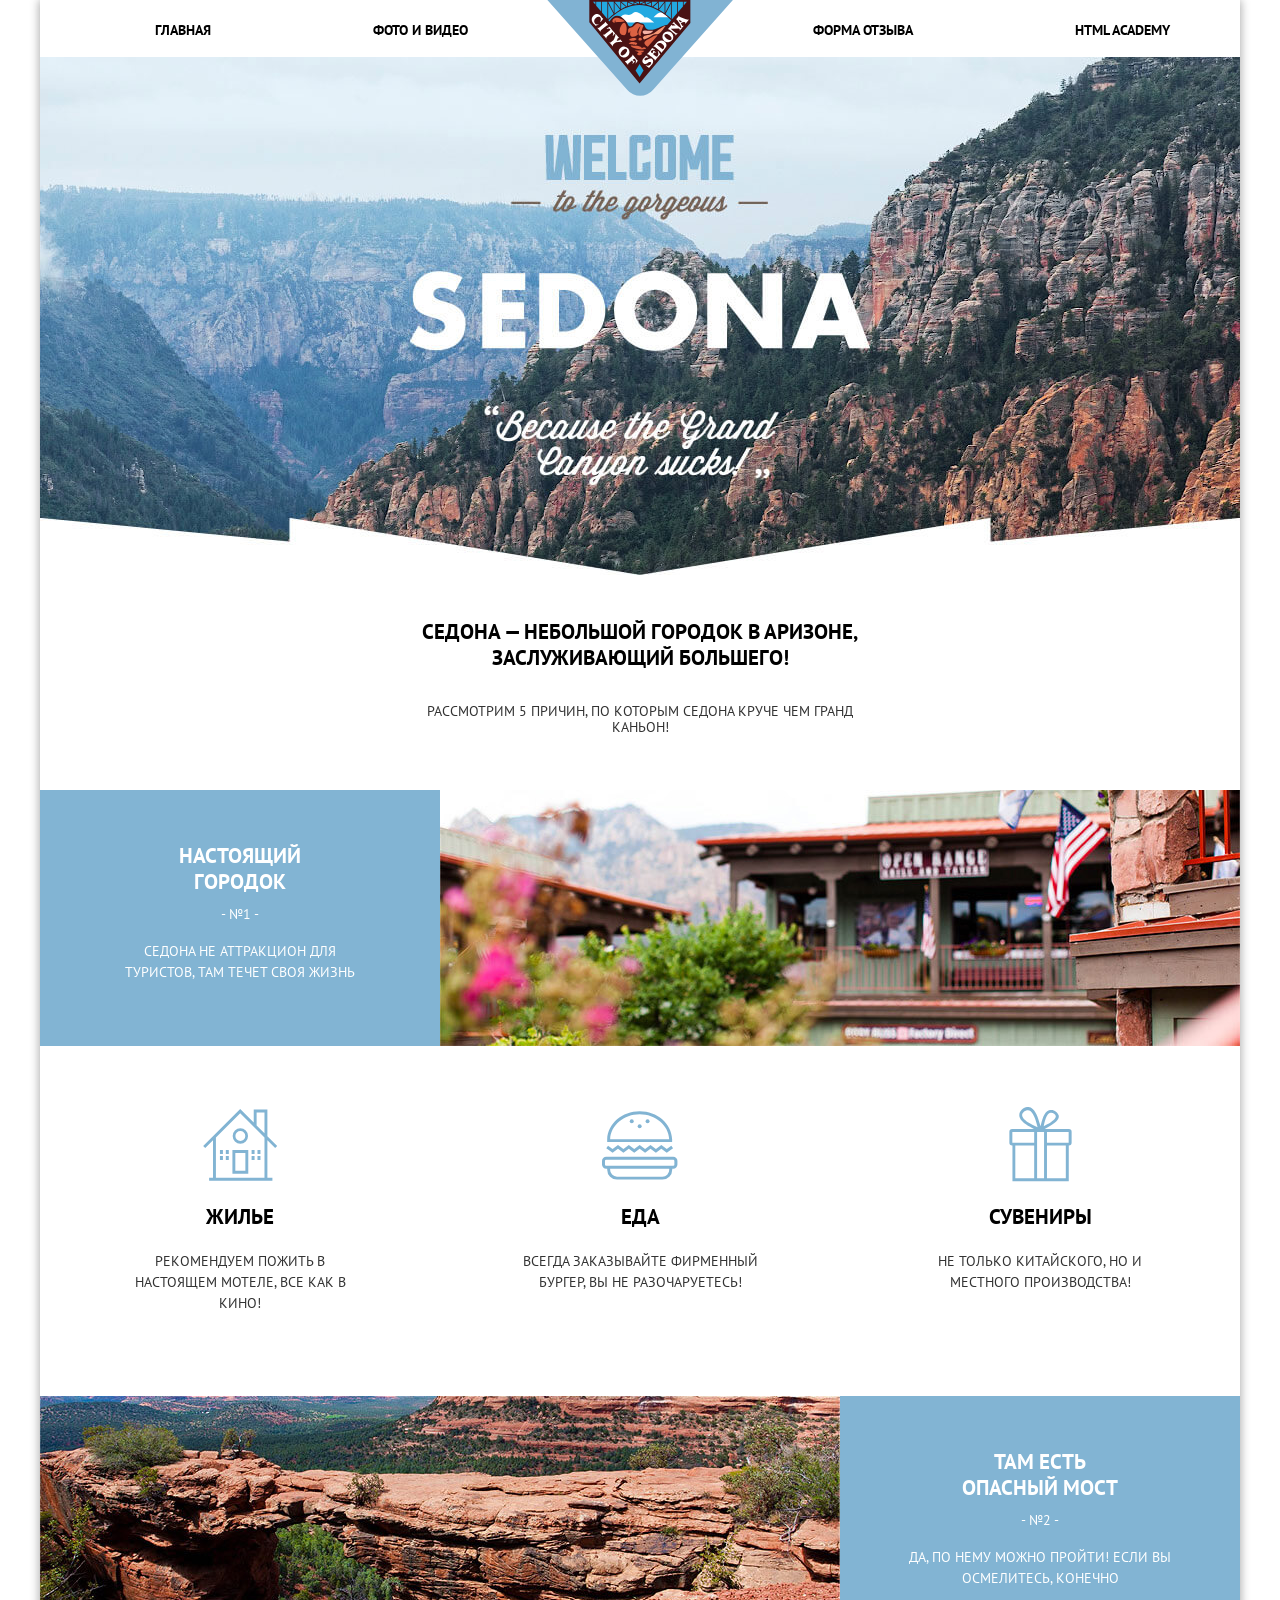
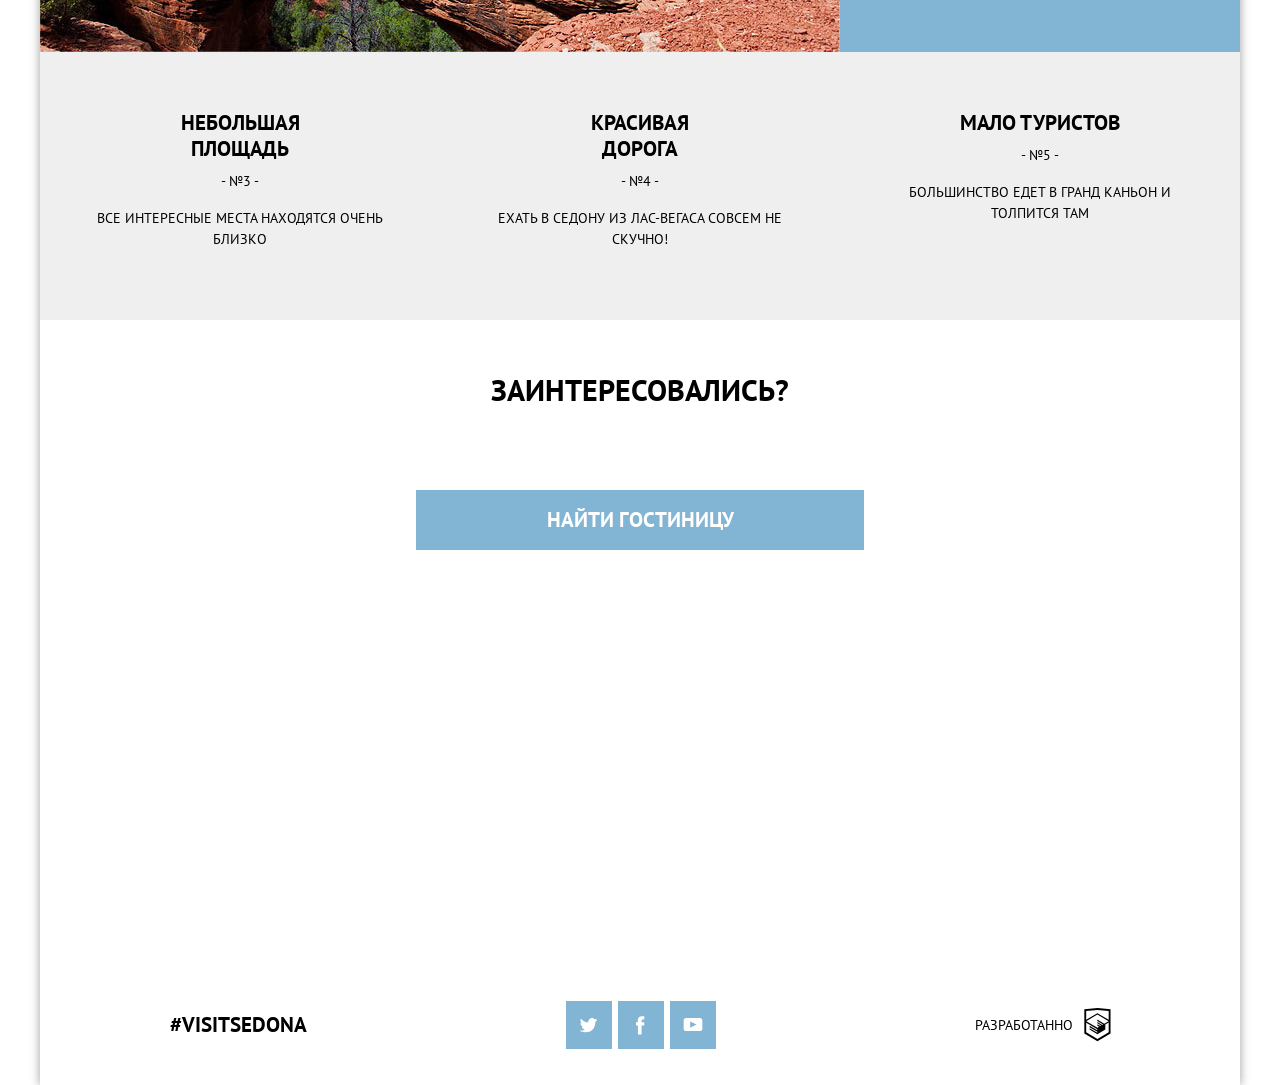
<file: builds/build_ver-Tue_Sep_12_2017_14_49_32/index.html>
<!doctype html>
<html class="no-js" lang="ru">

    <head>
        <meta charset="utf-8">
        <meta http-equiv="x-ua-compatible" content="ie=edge">
        <title>Главная страница</title>
        <meta content="" name="description">
        <meta content="" name="keywords">
        <meta name="viewport" content="width=device-width, initial-scale=1">

        <meta content="telephone=no" name="format-detection">
        <!-- This make sence for mobile browsers. It means, that content has been optimized for mobile browsers -->
        <meta name="HandheldFriendly" content="true">


        <!--[if (gt IE 9)|!(IE)]><!-->
        <link href="static/css/mainiraj9bsd0v1xai3323xr.min.css" rel="stylesheet" type="text/css">
        <!--<![endif]-->

        <meta property="og:title" content="" />
        <meta property="og:url" content="" />
        <meta property="og:description" content="" />
        <meta property="og:image" content="" />
        <meta property="og:image:type" content="image/jpeg" />
        <meta property="og:image:width" content="500" />
        <meta property="og:image:height" content="300" />
        <meta property="twitter:description" content="" />
        <link rel="image_src" href="" />

        <link rel="icon" type="image/x-icon" href="favicon.ico">
        <script>
            (function(H){H.className=H.className.replace(/\bno-js\b/,'js')})(document.documentElement)
        </script>

    </head>

    <body class="page">


        <div class="page-wrapper page-wrapper--menu-close">
            <div class="container">
                <header class="page-header">
                    <nav class="main-nav">
                        <button id="mainNavButton" class="main-nav__button" type="button"></button>
                        <div id="mainNavBlockWrap" class="main-nav__blockWrap">
                            <ul id="mainNavList" class="main-nav__list main-nav__list--left">
                                <li class="main-nav__items main-nav__items--active"><a class="main-nav__item">Главная</a>
                                </li>
                                <li class="main-nav__items"><a href="photo.html" class="main-nav__item">Фото и видео</a>
                                </li>
                            </ul>
                            <div class="main-nav__logo">
                                <a></a>
                            </div>
                            <ul id="mainNavList" class="main-nav__list main-nav__list--right">
                                <li class="main-nav__items"><a href="form.html" class="main-nav__item">Форма отзыва</a>
                                </li>
                                <li class="main-nav__items"><a href="https://htmlacademy.ru/" class="main-nav__item">Html academy</a>
                                </li>
                            </ul>
                            <button id="mainNavButtonClose" class="main-nav__button-close" type="button"></button>
                        </div>
                    </nav>
                </header>
                <main class="page-content">
                    <div class="page-bg">
                        <picture>
                            <source media="(max-width: 950px) and (min-width: 741px)" srcset="static/img/content/sedona-tablet.jpg">
                                <source media="(max-width: 740px)" srcset="static/img/content/sedona-mobile.jpg">
                                    <img src="static/img/content/sedona.jpg" alt="Седона">
                        </picture>
                    </div>
                    <div class="page-title">
                        <div class="page-title__contentWrap">
                            <h2 class="page-title__headline">Седона — небольшой городок в Аризоне, заслуживающий большего!</h2>
                            <p class="page-title__text">Рассмотрим 5 причин, по которым Седона круче чем гранд каньон!</p>
                        </div>
                    </div>
                    <div class="about">
                        <div class="about__block-text-bg"></div>
                        <div class="about__row about__row--top">
                            <div class="about__block-text">
                                <h2 id="aboutBlockHeadline">Настоящий городок</h2>
                                <span>- №1 -</span>
                                <p>Седона не аттракцион для туристов, там течет своя жизнь</p>
                            </div>
                            <div class="about__block-img">
                                <picture>
                                    <source media="(max-width: 950px) and (min-width: 741px)" srcset="static/img/content/about-img-top-tablet.jpg">
                                        <source media="(max-width: 740px)" srcset="static/img/content/about-img-top-mobile.jpg">
                                            <img src="static/img/content/about-img-top.jpg" alt="Аттракцион">
                                </picture>
                            </div>
                        </div>
                        <div class="about__row about__row--middle">
                            <div class="about__block-text about__block-text--home">
                                <h2>Жилье</h2>
                                <p>Рекомендуем пожить в настоящем мотеле, все как в кино!</p>
                            </div>
                            <div class="about__block-text about__block-text--food">
                                <h2>Еда</h2>
                                <p>Всегда заказывайте фирменный бургер, Вы не разочаруетесь!</p>
                            </div>
                            <div class="about__block-text about__block-text--present">
                                <h2>Сувениры</h2>
                                <p>Не только китайского, но и местного производства!</p>
                            </div>
                        </div>
                        <div class="about__row about__row--reverse">
                            <div class="about__block-text">
                                <h2>Там есть опасный мост</h2>
                                <span>- №2 -</span>
                                <p>Да, по нему можно пройти! Если вы осмелитесь, конечно</p>
                            </div>
                            <div class="about__block-img">
                                <picture>
                                    <source media="(max-width: 950px) and (min-width: 741px)" srcset="static/img/content/about-img-reverse-tablet.jpg">
                                        <source media="(max-width: 740px)" srcset="static/img/content/about-img-reverse-mobile.jpg">
                                            <img src="static/img/content/about-img-reverse.jpg" alt="Каньон">
                                </picture>
                            </div>
                        </div>
                        <div class="about__row about__row--bottom">
                            <div class="about__block-text">
                                <h2>Небольшая площадь</h2>
                                <span>- №3 -</span>
                                <p>Все интересные места находятся очень близко</p>
                            </div>
                            <div class="about__block-text">
                                <h2>Красивая дорога</h2>
                                <span>- №4 -</span>
                                <p>Ехать в Седону из Лас-Вегаса совсем не скучно!</p>
                            </div>
                            <div class="about__block-text">
                                <h2>Мало туристов</h2>
                                <span>- №5 -</span>
                                <p>Большинство едет в гранд каньон и толпится там</p>
                            </div>
                        </div>
                    </div>
                    <div class="order">
                        <div class="page-title page-title--margin">
                            <div class="page-title__contentWrap">
                                <h2 id="pageTitleHeadline" class="page-title__headline page-title__headline--order">Заинтересовались?</h2>
                                <p id="pageTitleText" class="page-title__text">Укажите предполагаемые даты поездки, и мы покажем вам лучшие предложения гостиниц в седоне</p>
                            </div>
                        </div>
                        <button id="orderButton" class="order__button" type="button">Найти гостиницу</button>
                        <div id="orderPopup" class="order__popup">
                            <form class="order__popup-form" action="action.php" method="post">
                                <ul class="order__popup-form-list">
                                    <li class="order__popup-form-items">
                                        <label class="order__popup-form-label" for="date-in">Дата заезда:</label>
                                        <div class="order__popup-form-inputWrap">
                                            <input id="date-in" class="order__popup-form-itemInput-date" type="text" name="input-date-in" placeholder="24 Апреля 2017">
                                            <span class="order__popup-form-item order__popup-form-item--calendar"></span>
                                        </div>
                                    </li>
                                    <li class="order__popup-form-items">
                                        <label class="order__popup-form-label order__popup-form-label--margin" for="date-out">Дата Выезда:</label>
                                        <div class="order__popup-form-inputWrap">
                                            <input id="date-out" class="order__popup-form-itemInput-date" type="text" name="input-date-out" placeholder="4 июля 2017">
                                            <span class="order__popup-form-item order__popup-form-item--calendar"></span>
                                        </div>
                                    </li>
                                    <li class="order__popup-form-items order__popup-form-items--people">
                                        <div class="order__popup-form-itemPeople">
                                            <label class="order__popup-form-labelPeople" for="adults">Взрослые</label>
                                            <div class="order__popup-form-itemPeople-wrap">
                                                <input class="order__popup-form-inputPeople" id="adults" class="order__popup-form-itemInput-people" type="text" name="input-adults" value="0">
                                                <span class="order__popup-form-item order__popup-form-item--minus"></span>
                                                <span class="order__popup-form-item order__popup-form-item--plus"></span>
                                            </div>
                                        </div>
                                        <div class="order__popup-form-itemPeople">
                                            <label class="order__popup-form-labelPeople" for="children">Дети:</label>
                                            <div class="order__popup-form-itemPeople-wrap">
                                                <input class="order__popup-form-inputPeople" id="children" type="text" name="input-adults" value="0">
                                                <span class="order__popup-form-item order__popup-form-item--minus"></span>
                                                <span class="order__popup-form-item order__popup-form-item--plus"></span>
                                            </div>
                                        </div>
                                    </li>
                                </ul>
                                <button class="order__popup-form-button" type="submit">Найти</button>
                            </form>
                        </div>
                    </div>
                    <div class="map">
                        <script type="text/javascript" charset="utf-8" async src="https://api-maps.yandex.ru/services/constructor/1.0/js/?um=constructor%3Ab703f51507987788612a0bd3d7dfc6bb47e87f39fe73a8ddba9a0e8955c1a049&amp;width=100%25&amp;height=350&amp;lang=ru_RU&amp;scroll=true"></script>
                    </div>
                </main>
                <footer class="page__footer">
                    <div class="hash">#visitsedona</div>
                    <div class="socials">
                        <a href="#" class="socials__link socials__link--tw"></a>
                        <a href="#" class="socials__link socials__link--fb"></a>
                        <a href="#" class="socials__link socials__link--yt"></a>
                    </div>
                    <div class="copyright">
                        <a class="copyright__text" href="https://htmlacademy.ru/">Разработанно</a>
                    </div>
                </footer>
            </div>
        </div>
        <script src="https://ajax.googleapis.com/ajax/libs/jquery/3.2.1/jquery.min.js"></script>



        <!-- Main scripts. You can replace it, but I recommend you to leave it here     -->
        <script src="static/js/mainiraj9bsd0v1xai3323xr.min.js"></script>
    </body>

</html>
</file>
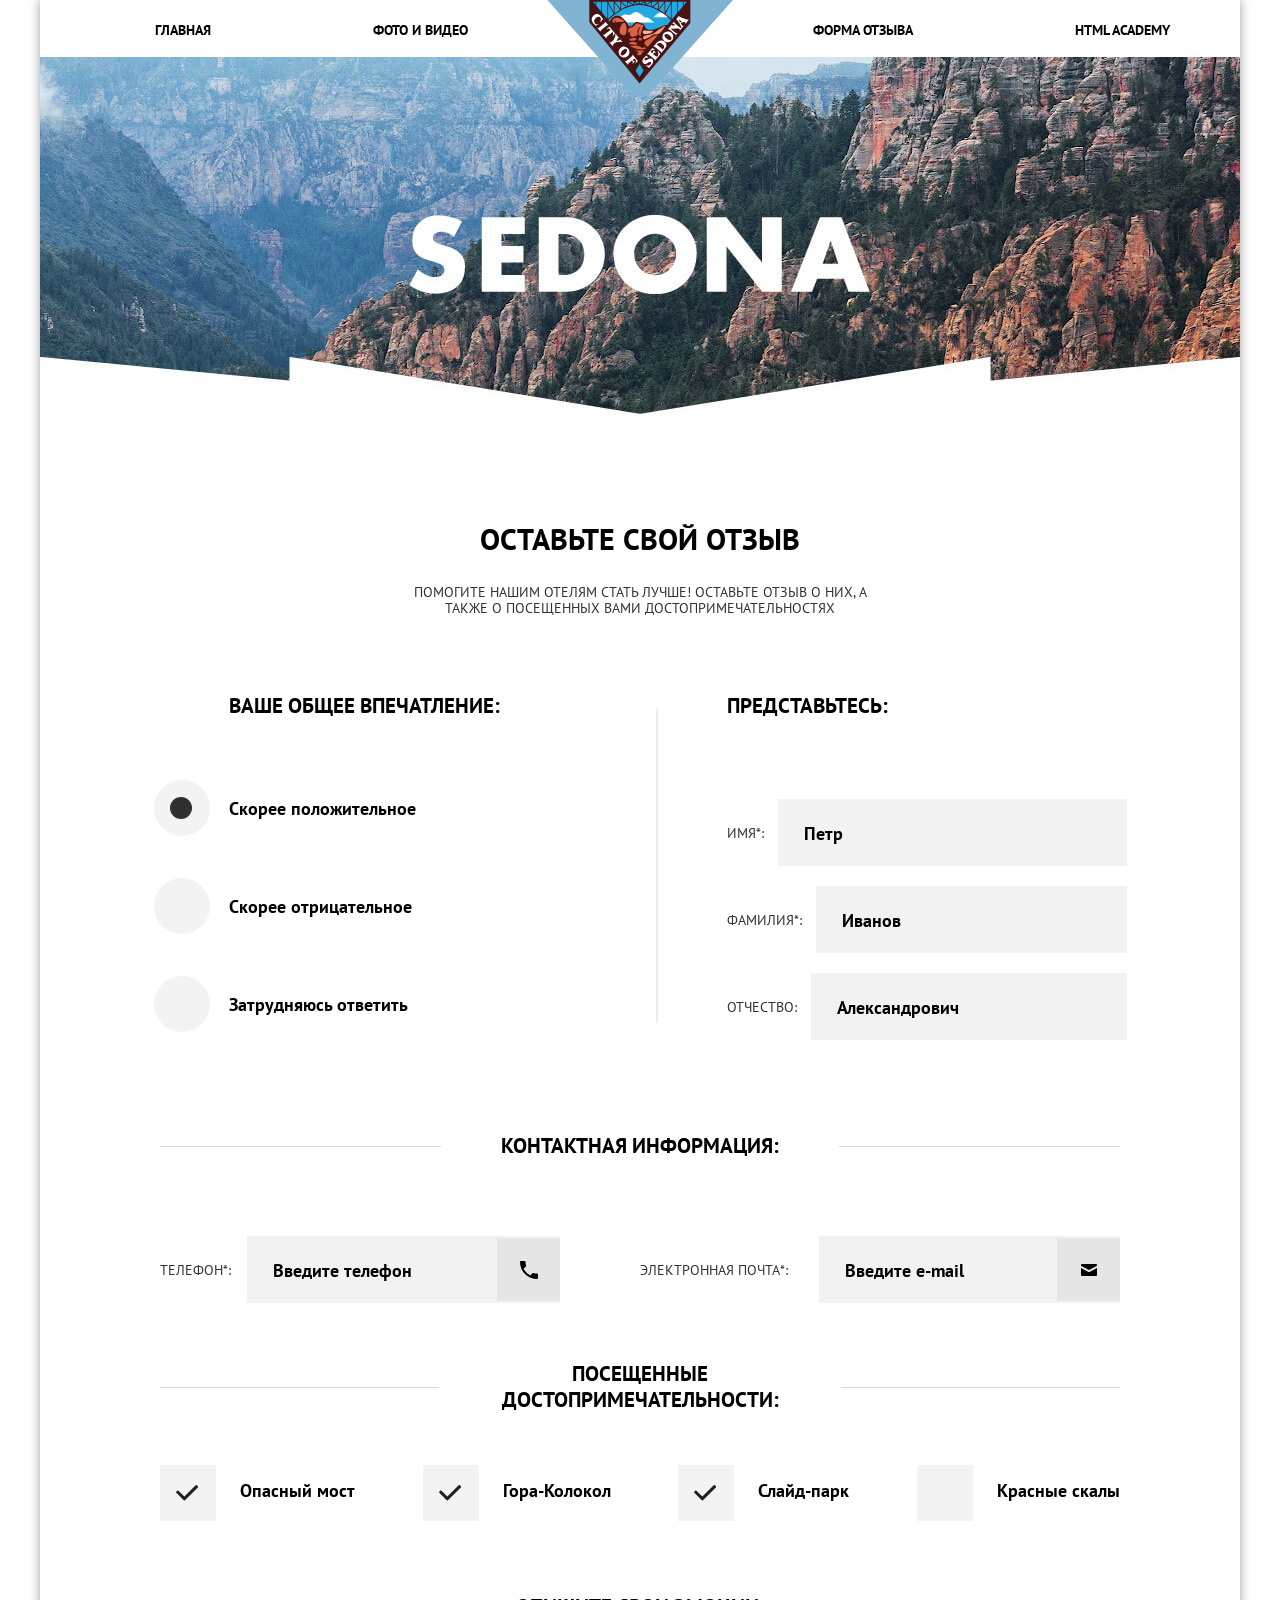
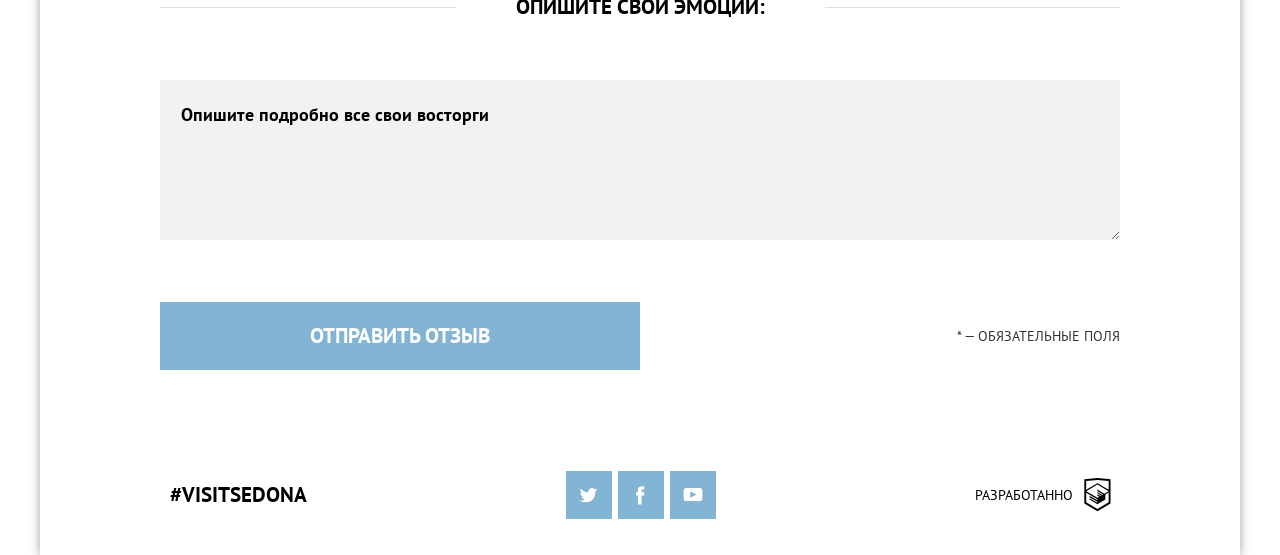
<file: builds/build_ver-Tue_Sep_12_2017_14_49_32/form.html>
<!doctype html>
<html class="no-js" lang="ru">

    <head>
        <meta charset="utf-8">
        <meta http-equiv="x-ua-compatible" content="ie=edge">
        <title>Форма отзыва</title>
        <meta content="" name="description">
        <meta content="" name="keywords">
        <meta name="viewport" content="width=device-width, initial-scale=1">

        <meta content="telephone=no" name="format-detection">
        <!-- This make sence for mobile browsers. It means, that content has been optimized for mobile browsers -->
        <meta name="HandheldFriendly" content="true">


        <!--[if (gt IE 9)|!(IE)]><!-->
        <link href="static/css/mainiraj9bsd0v1xai3323xr.min.css" rel="stylesheet" type="text/css">
        <!--<![endif]-->

        <meta property="og:title" content="" />
        <meta property="og:url" content="" />
        <meta property="og:description" content="" />
        <meta property="og:image" content="" />
        <meta property="og:image:type" content="image/jpeg" />
        <meta property="og:image:width" content="500" />
        <meta property="og:image:height" content="300" />
        <meta property="twitter:description" content="" />
        <link rel="image_src" href="" />

        <link rel="icon" type="image/x-icon" href="favicon.ico">
        <script>
            (function(H){H.className=H.className.replace(/\bno-js\b/,'js')})(document.documentElement)
        </script>

    </head>

    <body class="page">


        <div class="page-wrapper">
            <div class="container">
                <header class="page-header">
                    <nav class="main-nav">
                        <button id="mainNavButton" class="main-nav__button" type="button"></button>
                        <div id="mainNavBlockWrap" class="main-nav__blockWrap">
                            <ul id="mainNavList" class="main-nav__list main-nav__list--left">
                                <li class="main-nav__items"><a class="main-nav__item" href="index.html">Главная</a>
                                </li>
                                <li class="main-nav__items"><a class="main-nav__item" href="photo.html">Фото и видео</a>
                                </li>
                            </ul>
                            <div class="main-nav__logo">
                                <a href="index.html"></a>
                            </div>
                            <ul id="mainNavList" class="main-nav__list main-nav__list--right">
                                <li class="main-nav__items main-nav__items--active"><a class="main-nav__item">Форма отзыва</a>
                                </li>
                                <li class="main-nav__items"><a class="main-nav__item" href="https://htmlacademy.ru/">Html academy</a>
                                </li>
                            </ul>
                            <button id="mainNavButtonClose" class="main-nav__button-close" type="button"></button>
                        </div>
                    </nav>
                </header>
                <main class="page-content">
                    <div class="page-bg page-bg--photo">
                        <picture>
                            <source media="(max-width: 950px) and (min-width: 741px)" srcset="static/img/content/sedona-photo-tablet.jpg">
                                <source media="(max-width: 740px)" srcset="static/img/content/sedona-photo-mobile.jpg">
                                    <img src="static/img/content/sedona-photo.jpg" alt="Седона">
                        </picture>
                    </div>
                    <div class="page-title page-title--photo">
                        <div class="page-title__contentWrap">
                            <h2 class="page-title__headline page-title__headline--order">Оставьте свой отзыв</h2>
                            <p class="page-title__text">Помогите нашим отелям стать лучше! оставьте отзыв о них, а также о посещенных вами достопримечательностях</p>
                        </div>
                    </div>
                    <form action="action.php" method="post" class="form">
                        <div class="form__row form__row--margin-bottom">
                            <div class="photo__border"></div>
                            <ul class="form__impress-list">
                                <li class="form__impress-items form__impress-items--headline">Ваше общее впечатление:</li>
                                <li class="form__impress-items">
                                    <input id="impress-item1" type="radio" name="impress-radio" checked>
                                    <label for="impress-item1">Скорее положительное
                                        <span></span>
                                    </label>
                                </li>
                                <li class="form__impress-items">
                                    <input type="radio" id="impress-item2" name="impress-radio">
                                    <label for="impress-item2">Скорее отрицательное
                                        <span></span>
                                    </label>
                                </li>
                                <li class="form__impress-items">
                                    <input type="radio" id="impress-item3" name="impress-radio">
                                    <label for="impress-item3">Затрудняюсь ответить
                                        <span></span>
                                    </label>
                                </li>
                            </ul>
                            <div class="photo__border"></div>
                            <ul class="form__user-list">
                                <li class="form__user-items form__user-items--headline">Представьтесь:</li>
                                <li class="form__user-items">
                                    <input type="text" id="user-name" name="userName" placeholder="Петр" required>
                                    <label for="user-name">Имя*:
                                        <span></span>
                                    </label>
                                </li>
                                <li class="form__user-items">
                                    <input type="text" id="user-surname" name="surname" placeholder="Иванов" required>
                                    <label for="user-surname">Фамилия*:
                                        <span></span>
                                    </label>
                                </li>
                                <li class="form__user-items">
                                    <input type="text" id="user-secondName" name="secondName" placeholder="Александрович">
                                    <label for="user-secondName">Отчество:
                                        <span></span>
                                    </label>
                                </li>
                            </ul>
                            <div class="photo__border"></div>
                        </div>
                        <fieldset class="form__address">
                            <div class="photo__border photo__border--address"></div>
                            <legend class="form__address-headline">Контактная информация:</legend>
                            <div class="form__address-content">
                                <ul class="form__address-list">
                                    <li class="form__address-tel">
                                        <input id="address-tel" type="tel" name="address-tel" placeholder="Введите телефон" required>
                                        <label for="address-tel">Телефон*:</label>
                                    </li>
                                    <span class="form__address-icon form__address-icon--tel"></span>
                                </ul>
                                <ul class="form__address-list form__address-list--mail">
                                    <li class="form__address-mail">
                                        <input type="email" id="address-mail" name="address-mail" placeholder="Введите e-mail" required>
                                        <label for="address-mail">Электронная почта*:</label>
                                    </li>
                                    <span class="form__address-icon form__address-icon--mail"></span>
                                </ul>
                            </div>
                        </fieldset>
                        <fieldset class="form__attraction">
                            <legend class="form__attraction-headline">Посещенные достопримечательности:</legend>
                            <ul class="form__attraction-list">
                                <li class="form__attraction-items">
                                    <input type="checkbox" id="attraction1" name="attraction" checked>
                                    <label for="attraction1">Опасный мост
                                        <span></span>
                                    </label>
                                </li>
                                <li class="form__attraction-items">
                                    <input type="checkbox" id="attraction2" name="attraction" checked>
                                    <label for="attraction2">Гора-Колокол
                                        <span></span>
                                    </label>
                                </li>
                                <li class="form__attraction-items">
                                    <input type="checkbox" id="attraction3" name="attraction" checked>
                                    <label for="attraction3">Слайд-парк
                                        <span></span>
                                    </label>
                                </li>
                                <li class="form__attraction-items">
                                    <input type="checkbox" id="attraction4" name="attraction">
                                    <label for="attraction4">Красные скалы
                                        <span></span>
                                    </label>
                                </li>
                            </ul>
                        </fieldset>
                        <fieldset class="form__textarea">
                            <legend class="form__textarea-headline">Опишите свои эмоции:</legend>
                            <div class="form__textareaWrap">
                                <textarea class="form__textarea-item" placeholder="Опишите подробно все свои восторги "></textarea>
                            </div>
                        </fieldset>
                        <div class="form__row form__row--required">
                            <button type="submit" class="form__button">Отправить отзыв</button>
                            <p class="form__required-text">* — обязательные поля</p>
                        </div>
                    </form>
                </main>
                <footer class="page__footer">
                    <div class="hash">#visitsedona</div>
                    <div class="socials">
                        <a href="#" class="socials__link socials__link--tw"></a>
                        <a href="#" class="socials__link socials__link--fb"></a>
                        <a href="#" class="socials__link socials__link--yt"></a>
                    </div>
                    <div class="copyright">
                        <a class="copyright__text" href="https://htmlacademy.ru/">Разработанно</a>
                    </div>
                </footer>
            </div>
        </div>
        <script src="https://ajax.googleapis.com/ajax/libs/jquery/3.2.1/jquery.min.js"></script>



        <!-- Main scripts. You can replace it, but I recommend you to leave it here     -->
        <script src="static/js/mainiraj9bsd0v1xai3323xr.min.js"></script>
    </body>

</html>
</file>
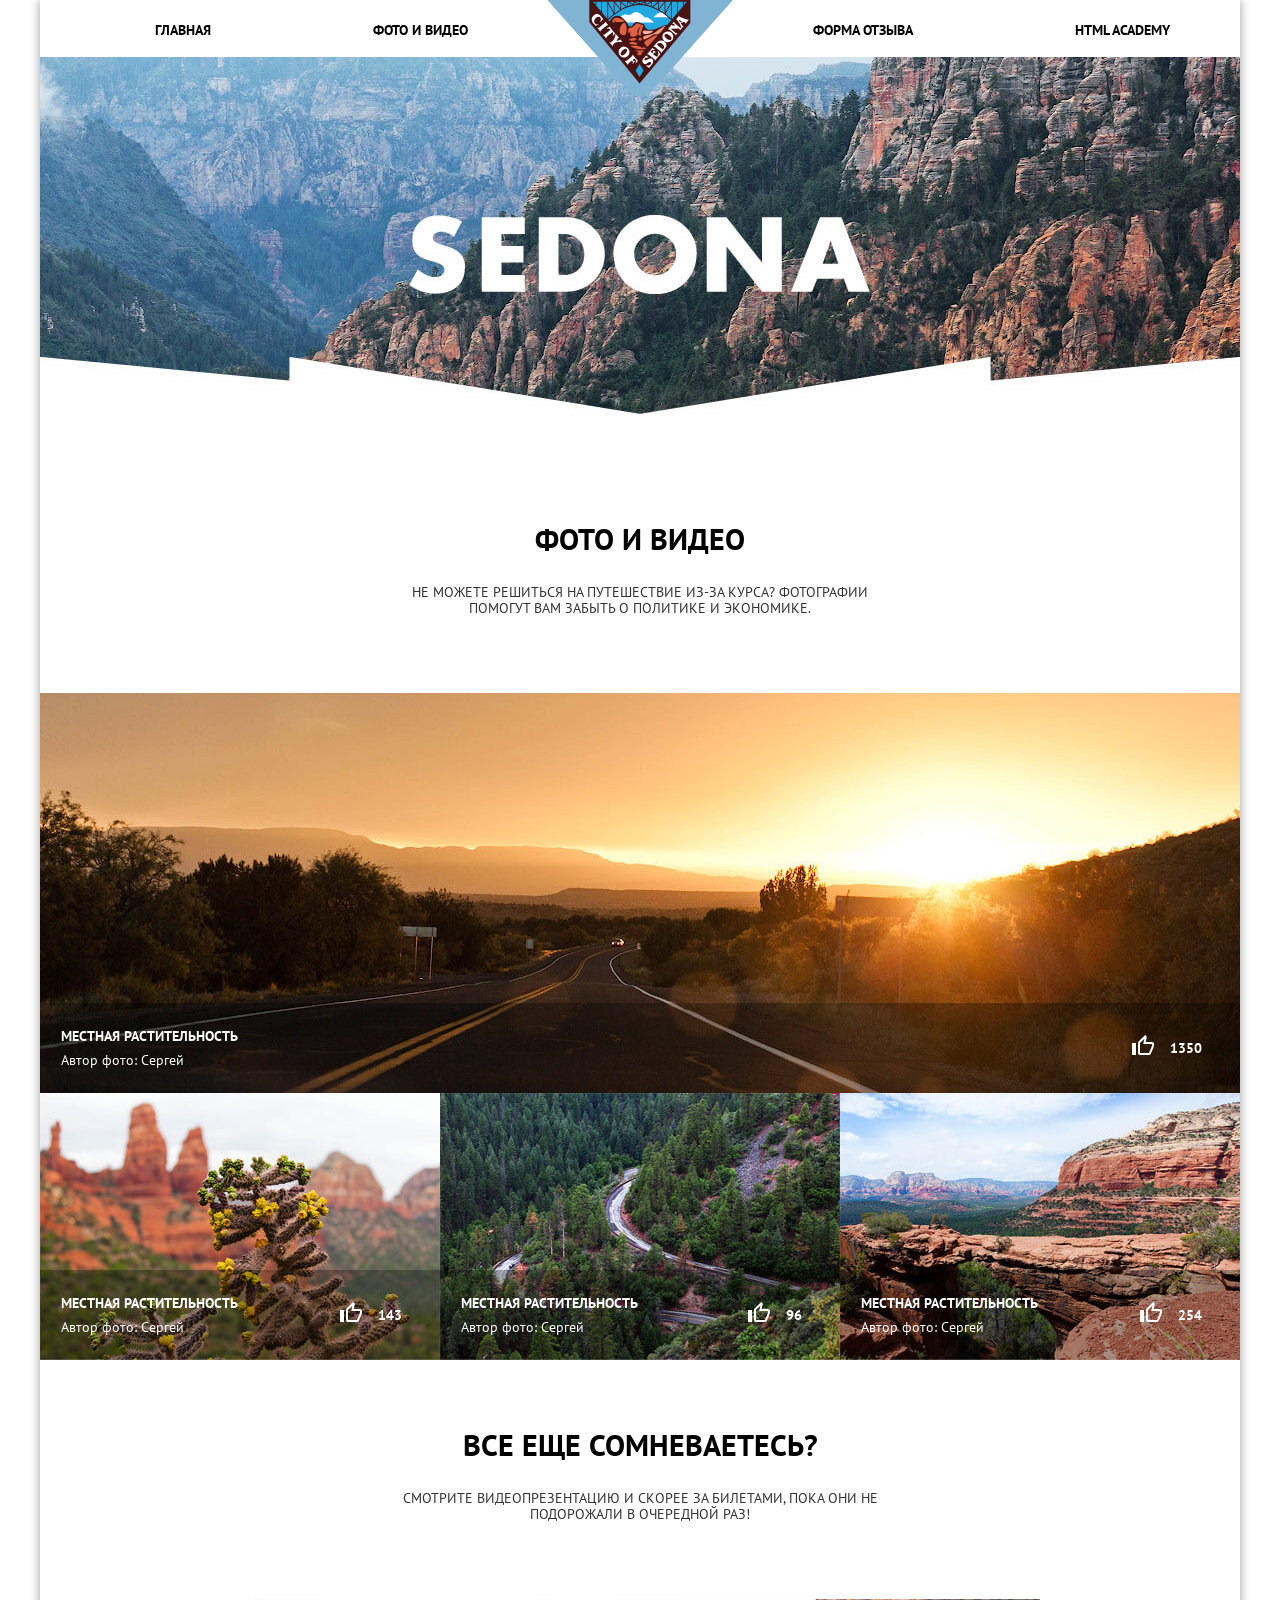
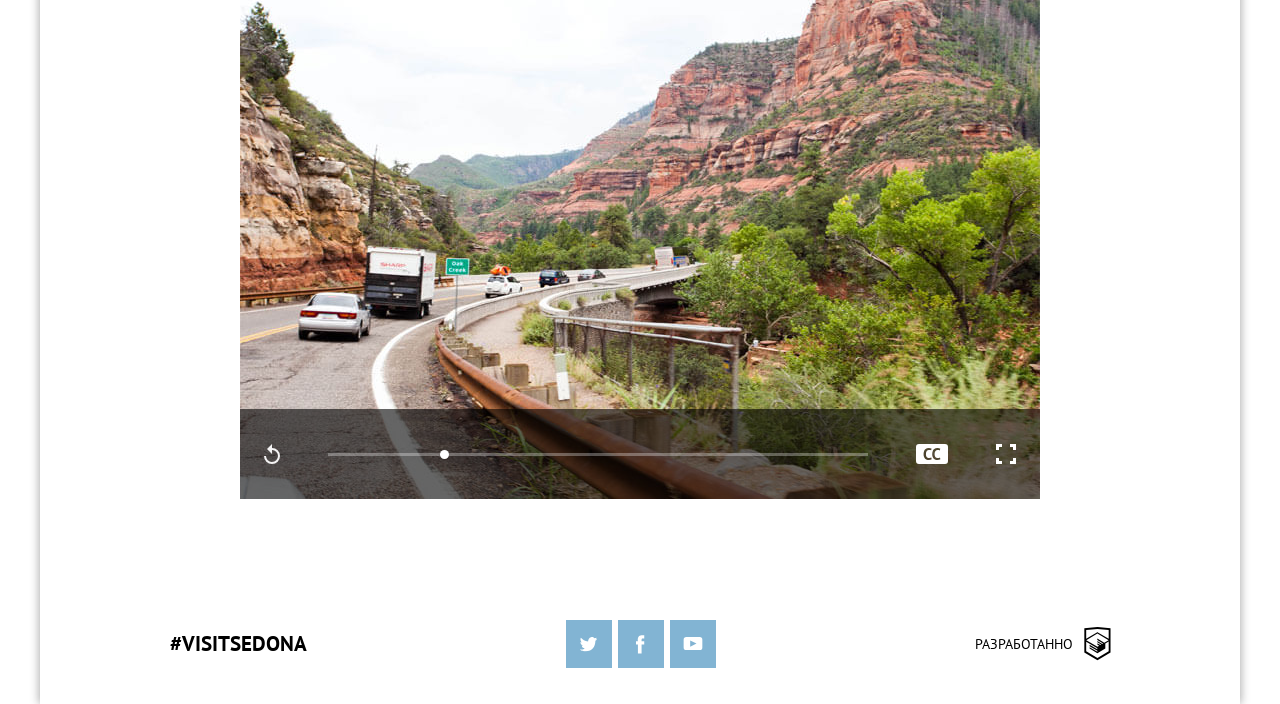
<file: builds/build_ver-Tue_Sep_12_2017_14_49_32/photo.html>
<!doctype html>
<html class="no-js" lang="ru">

    <head>
        <meta charset="utf-8">
        <meta http-equiv="x-ua-compatible" content="ie=edge">
        <title>Фото и видео</title>
        <meta content="" name="description">
        <meta content="" name="keywords">
        <meta name="viewport" content="width=device-width, initial-scale=1">

        <meta content="telephone=no" name="format-detection">
        <!-- This make sence for mobile browsers. It means, that content has been optimized for mobile browsers -->
        <meta name="HandheldFriendly" content="true">


        <!--[if (gt IE 9)|!(IE)]><!-->
        <link href="static/css/mainiraj9bsd0v1xai3323xr.min.css" rel="stylesheet" type="text/css">
        <!--<![endif]-->

        <meta property="og:title" content="" />
        <meta property="og:url" content="" />
        <meta property="og:description" content="" />
        <meta property="og:image" content="" />
        <meta property="og:image:type" content="image/jpeg" />
        <meta property="og:image:width" content="500" />
        <meta property="og:image:height" content="300" />
        <meta property="twitter:description" content="" />
        <link rel="image_src" href="" />

        <link rel="icon" type="image/x-icon" href="favicon.ico">
        <script>
            (function(H){H.className=H.className.replace(/\bno-js\b/,'js')})(document.documentElement)
        </script>

    </head>

    <body class="page">


        <div class="page-wrapper">
            <div class="container">
                <header class="page-header">
                    <nav class="main-nav">
                        <button id="mainNavButton" class="main-nav__button" type="button"></button>
                        <div id="mainNavBlockWrap" class="main-nav__blockWrap">
                            <ul id="mainNavList" class="main-nav__list main-nav__list--left">
                                <li class="main-nav__items"><a class="main-nav__item" href="index.html">Главная</a>
                                </li>
                                <li class="main-nav__items main-nav__items--active"><a class="main-nav__item">Фото и видео</a>
                                </li>
                            </ul>
                            <div class="main-nav__logo">
                                <a href="index.html"></a>
                            </div>
                            <ul id="mainNavList" class="main-nav__list main-nav__list--right">
                                <li class="main-nav__items"><a class="main-nav__item" href="form.html">Форма отзыва</a>
                                </li>
                                <li class="main-nav__items"><a class="main-nav__item" href="https://htmlacademy.ru/">Html academy</a>
                                </li>
                            </ul>
                            <button id="mainNavButtonClose" class="main-nav__button-close" type="button"></button>
                        </div>
                    </nav>
                </header>
                <main class="page-content">
                    <div class="page-bg page-bg--photo">
                        <picture>
                            <source media="(max-width: 950px) and (min-width: 741px)" srcset="static/img/content/sedona-photo-tablet.jpg">
                                <source media="(max-width: 740px)" srcset="static/img/content/sedona-photo-mobile.jpg">
                                    <img src="static/img/content/sedona-photo.jpg" alt="Седона">
                        </picture>
                    </div>
                    <div class="page-title page-title--photo">
                        <div class="page-title__contentWrap">
                            <h2 class="page-title__headline page-title__headline--order">Фото и видео</h2>
                            <p class="page-title__text">Не можете решиться на путешествие из-за курса? Фотографии помогут вам забыть о политике и экономике.</p>
                        </div>
                    </div>
                    <div class="photo">
                        <div class="photo__fluid">
                            <div class="photo__border"></div>
                            <div class="photo__blockImg">
                                <picture>
                                    <source media="(max-width: 950px) and (min-width: 741px)" srcset="static/img/content/photo1-tablet.jpg">
                                        <source media="(max-width: 740px)" srcset="static/img/content/photo1-mobile.jpg">
                                            <img src="static/img/content/photo1.jpg" alt="Фотография">
                                </picture>
                                <ul class="photo__blockImg-list">
                                    <li class="photo__blockImg-items">
                                        <h2 class="photo__blockImg-itemHeadline">Местная растительность</h2>
                                        <p class="photo__blockImg-itemText">Автор фото: Сергей</p>
                                    </li>
                                    <li class="photo__blockImg-items">
                                        <p class="photo__blockImg-itemText photo__blockImg-itemText--like">1350</p>
                                    </li>
                                </ul>
                            </div>
                        </div>
                        <div class="photo__row">
                            <div class="photo__border"></div>
                            <div class="photo__blockImg photo__blockImg--tablet">
                                <picture>
                                    <source media="(max-width: 950px) and (min-width: 741px)" srcset="static/img/content/photo2-tablet.jpg">
                                        <source media="(max-width: 740px)" srcset="static/img/content/photo2-mobile.jpg">
                                            <img src="static/img/content/photo2.jpg" alt="Фотография">
                                </picture>
                                <ul class="photo__blockImg-list">
                                    <li class="photo__blockImg-items">
                                        <h2 class="photo__blockImg-itemHeadline">Местная растительность</h2>
                                        <p class="photo__blockImg-itemText">Автор фото: Сергей</p>
                                    </li>
                                    <li class="photo__blockImg-items">
                                        <p class="photo__blockImg-itemText photo__blockImg-itemText--like">143</p>
                                    </li>
                                </ul>
                            </div>
                            <div class="photo__border"></div>
                            <div class="photo__blockImg photo__blockImg--tablet">
                                <picture>
                                    <source media="(max-width: 950px) and (min-width: 741px)" srcset="static/img/content/photo3-tablet.jpg">
                                        <source media="(max-width: 740px)" srcset="static/img/content/photo3-mobile.jpg">
                                            <img src="static/img/content/photo3.jpg" alt="Фотография">
                                </picture>
                                <ul class="photo__blockImg-list">
                                    <li class="photo__blockImg-items">
                                        <h2 class="photo__blockImg-itemHeadline">Местная растительность</h2>
                                        <p class="photo__blockImg-itemText">Автор фото: Сергей</p>
                                    </li>
                                    <li class="photo__blockImg-items">
                                        <p class="photo__blockImg-itemText photo__blockImg-itemText--like">96</p>
                                    </li>
                                </ul>
                            </div>
                            <div class="photo__border"></div>
                            <div class="photo__blockImg photo__blockImg--tablet">
                                <picture>
                                    <source media="(max-width: 950px) and (min-width: 741px)" srcset="static/img/content/photo4-tablet.jpg">
                                        <source media="(max-width: 740px)" srcset="static/img/content/photo4-mobile.jpg">
                                            <img src="static/img/content/photo4.jpg" alt="Фотография">
                                </picture>
                                <ul class="photo__blockImg-list">
                                    <li class="photo__blockImg-items">
                                        <h2 class="photo__blockImg-itemHeadline">Местная растительность</h2>
                                        <p class="photo__blockImg-itemText">Автор фото: Сергей</p>
                                    </li>
                                    <li class="photo__blockImg-items">
                                        <p class="photo__blockImg-itemText photo__blockImg-itemText--like">254</p>
                                    </li>
                                </ul>
                            </div>
                            <div class="photo__border photo__border--margin"></div>
                        </div>
                    </div>
                    <div class="video">
                        <div class="page-title page-title--photo">
                            <div class="page-title__contentWrap">
                                <h2 class="page-title__headline page-title__headline--order">Все еще сомневаетесь?</h2>
                                <p class="page-title__text">Смотрите видеопрезентацию и скорее за билетами, пока они не подорожали в очередной раз!</p>
                            </div>
                        </div>
                        <div class="video__contentWrap">
                            <picture>
                                <source media="(max-width: 740px)" srcset="static/img/content/video-img-mobile.jpg">
                                    <img src="static/img/content/video-img.jpg" alt="">
                            </picture>
                            <ul class="video__content-list">
                                <li class="video__content-items video__content-items--replay"><span class="video__content-item video__content-item--replay"></span>
                                </li>
                                <li class="video__content-items video__content-items--bar"><span class="video__content-item video__content-item--bar"></span>
                                </li>
                                <li class="video__content-items video__content-items--subtitles"><span class="video__content-item video__content-item--subtitles"></span>
                                </li>
                                <li class="video__content-items video__content-items--zoom"><span class="video__content-item video__content-item--zoom"></span>
                                </li>
                                <li class="video__content-items video__content-items--hidden"></li>
                            </ul>
                        </div>
                    </div>
                </main>
                <footer class="page__footer">
                    <div class="hash">#visitsedona</div>
                    <div class="socials">
                        <a href="#" class="socials__link socials__link--tw"></a>
                        <a href="#" class="socials__link socials__link--fb"></a>
                        <a href="#" class="socials__link socials__link--yt"></a>
                    </div>
                    <div class="copyright">
                        <a class="copyright__text" href="https://htmlacademy.ru/">Разработанно</a>
                    </div>
                </footer>
            </div>
        </div>
        <script src="https://ajax.googleapis.com/ajax/libs/jquery/3.2.1/jquery.min.js"></script>



        <!-- Main scripts. You can replace it, but I recommend you to leave it here     -->
        <script src="static/js/mainiraj9bsd0v1xai3323xr.min.js"></script>
    </body>

</html>
</file>
<file: builds/build_ver-Tue_Sep_12_2017_14_49_32/static/css/mainiraj9bsd0v1xai3323xr.min.css>
/*! normalize.css v3.0.3 | MIT License | github.com/necolas/normalize.css */
html{font-family:sans-serif;-ms-text-size-adjust:100%;-webkit-text-size-adjust:100%}body{margin:0;font-family:'PT Sans',sans-serif;color:#000;font-style:normal}.page-bg img,.photo__fluid img,.photo__row img,.video__contentWrap img,article,aside,details,figcaption,figure,footer,header,main,menu,nav,section,summary{display:block}audio,canvas,progress,video{display:inline-block;vertical-align:baseline}audio:not([controls]){display:none;height:0}[hidden],template{display:none}a{background-color:transparent}a:active,a:hover{outline:0}abbr[title]{border-bottom:1px dotted}b,strong{font-weight:700}dfn{font-style:italic}mark{background:#ff0;color:#000}sub,sup{font-size:75%;line-height:0;position:relative;vertical-align:baseline}sup{top:-.5em}sub{bottom:-.25em}img{border:0;width:100%;height:auto}svg:not(:root){overflow:hidden}blockquote,figure{margin:0}hr{box-sizing:content-box;height:0}pre{overflow:auto}code,kbd,pre,samp{font-family:monospace,monospace;font-size:1em}button,input,optgroup,select,textarea{color:inherit;font:inherit;margin:0}fieldset{margin:0;padding:0;border:0;outline:0;font-size:100%;vertical-align:baseline;background:0 0}button{overflow:visible}button,select{text-transform:none}button,html input[type=button],input[type=reset],input[type=submit]{-webkit-appearance:button;cursor:pointer}button[disabled],html input[disabled]{cursor:default}button::-moz-focus-inner,input::-moz-focus-inner{border:0;padding:0}input{line-height:normal}input[type=checkbox],input[type=radio]{box-sizing:border-box;padding:0}input[type=number]::-webkit-inner-spin-button,input[type=number]::-webkit-outer-spin-button{height:auto}input[type=search]{-webkit-appearance:textfield;box-sizing:content-box}input[type=search]::-webkit-search-cancel-button,input[type=search]::-webkit-search-decoration{-webkit-appearance:none}legend{border:0}textarea{overflow:auto}optgroup{font-weight:700}table{border-collapse:collapse;border-spacing:0}legend,td,th{padding:0}@font-face{font-family:'PT Sans';font-style:normal;font-weight:400;src:url(../fonts/pt-sans-v8-latin_cyrillic-regular.eot);src:local('PT Sans'),local('PTSans-Regular'),url(../fonts/pt-sans-v8-latin_cyrillic-regular.eot?#iefix) format('embedded-opentype'),url(../fonts/pt-sans-v8-latin_cyrillic-regular.woff2) format('woff2'),url(../fonts/pt-sans-v8-latin_cyrillic-regular.woff) format('woff'),url(../fonts/pt-sans-v8-latin_cyrillic-regular.ttf) format('truetype'),url(../fonts/pt-sans-v8-latin_cyrillic-regular.svg#PTSans) format('svg')}@font-face{font-family:'PT Sans';font-style:normal;font-weight:700;src:url(../fonts/pt-sans-v8-latin_cyrillic-700.eot);src:local('PT Sans Bold'),local('PTSans-Bold'),url(../fonts/pt-sans-v8-latin_cyrillic-700.eot?#iefix) format('embedded-opentype'),url(../fonts/pt-sans-v8-latin_cyrillic-700.woff2) format('woff2'),url(../fonts/pt-sans-v8-latin_cyrillic-700.woff) format('woff'),url(../fonts/pt-sans-v8-latin_cyrillic-700.ttf) format('truetype'),url(../fonts/pt-sans-v8-latin_cyrillic-700.svg#PTSans) format('svg')}::-webkit-input-placeholder{color:#000;font-size:17px;line-height:18px;opacity:1}:-moz-input-placeholder{color:#000;font-size:17px;line-height:18px;font-family:'PT Sans',sans-serif;opacity:1}::-moz-placeholder{color:#000;font-size:17px;line-height:18px;font-family:'PT Sans',sans-serif;opacity:1}:-ms-input-placeholder{color:#000;font-size:17px;line-height:18px;font-family:'PT Sans',sans-serif;opacity:1}.container{max-width:1200px;margin:0 auto;box-shadow:2px 0 9px rgba(0,1,1,.2),-2px 0 9px rgba(0,1,1,.2)}@media (max-width:950px){.container{width:auto;padding:0}}.about{margin-bottom:57px}.about__row{display:-webkit-box;display:-ms-flexbox;display:flex}.about__row--reverse .about__block-text,.about__row--top .about__block-text{display:-webkit-box;display:-ms-flexbox;display:flex;-webkit-box-orient:vertical;-webkit-box-direction:normal;-ms-flex-direction:column;flex-direction:column;-webkit-box-align:center;-ms-flex-align:center;align-items:center;width:33.33333333333333%;padding-top:53px;padding-bottom:63px;background-color:#82b4d3}.about__row--reverse .about__block-text h2,.about__row--top .about__block-text h2{padding:0;width:160px;margin:0 0 9px;text-transform:uppercase;color:#fff;font-size:21px;font-weight:700;line-height:26px;text-align:center}.about__row--reverse .about__block-text span,.about__row--top .about__block-text span{display:block;margin-bottom:16px;font-size:14px;font-weight:400;line-height:21px;color:#fff}.about__row--reverse .about__block-text p,.about__row--top .about__block-text p{margin:0;padding:0;width:265px;font-size:14px;font-weight:400;line-height:21px;color:#fff;text-align:center;text-transform:uppercase}.about__row--reverse .about__block-img,.about__row--top .about__block-img{-webkit-box-flex:1;-ms-flex-positive:1;flex-grow:1}.about__row--reverse .about__block-img img,.about__row--top .about__block-img img{display:block;height:100%}.about__row--reverse{-webkit-box-orient:horizontal;-webkit-box-direction:reverse;-ms-flex-direction:row-reverse;flex-direction:row-reverse}.about__row--bottom,.about__row--middle{-ms-flex-pack:distribute;justify-content:space-around}.about__row--middle{display:-webkit-box;display:-ms-flexbox;display:flex}.about__row--middle .about__block-text{width:21%;padding-top:158px;padding-bottom:82px}.about__row--bottom .about__block-text h2,.about__row--middle .about__block-text h2{padding:0;margin:0 0 21px;text-transform:uppercase;font-size:21px;line-height:26px;text-align:center}.about__row--middle .about__block-text p{color:#333}.about__row--middle .about__block-text--food,.about__row--middle .about__block-text--home,.about__row--middle .about__block-text--present{position:relative}.about__row--middle .about__block-text--food::before,.about__row--middle .about__block-text--home::before,.about__row--middle .about__block-text--present::before{content:'';position:absolute;top:-152px;left:0;right:0;bottom:0;margin:auto}.about__row--middle .about__block-text--home::before{background-image:url(../img/svg-sprite/spriteiraj9bsd0v1xai3323xr.svg);background-position:-4px -434px;width:75px;height:73px;background-repeat:no-repeat}.about__row--middle .about__block-text--food::before,.about__row--middle .about__block-text--present::before{background-image:url(../img/svg-sprite/spriteiraj9bsd0v1xai3323xr.svg);background-position:-4px -281px;width:77px;height:69px;background-repeat:no-repeat}.about__row--middle .about__block-text--present::before{background-position:-4px -354px;width:63px;height:76px}.about__row--bottom{background-color:#efefef}.about__row--bottom .about__block-text{display:-webkit-box;display:-ms-flexbox;display:flex;-webkit-box-orient:vertical;-webkit-box-direction:normal;-ms-flex-direction:column;flex-direction:column;-webkit-box-align:center;-ms-flex-align:center;align-items:center;width:24.08333333333333%;padding-top:58px;padding-bottom:70px}.about__row--bottom .about__block-text h2{width:160px;margin:0 0 9px;font-weight:700}.about__row--bottom .about__block-text span{display:block;margin-bottom:16px;font-size:14px;font-weight:400;line-height:21px}.about__row--bottom .about__block-text p,.about__row--middle .about__block-text p{margin:0;padding:0;font-size:14px;font-weight:400;line-height:21px;text-align:center;text-transform:uppercase}.about__block-text-bg{position:relative;z-index:10;display:none;height:37px;margin-bottom:-37px;background-image:url(../img/content/about__row--top-bg.png);background-repeat:no-repeat;background-size:100% 100%}@media (max-width:950px){.about__row--reverse .about__block-text,.about__row--top .about__block-text{-ms-flex-pack:distribute;justify-content:space-around;padding-top:46px;padding-bottom:49px}.about__row--reverse .about__block-text p,.about__row--top .about__block-text p{width:162px}}@media (max-width:740px){.about{margin-bottom:33px}.about__row--reverse,.about__row--top{-webkit-box-orient:vertical;-webkit-box-direction:normal;-ms-flex-direction:column;flex-direction:column}.about__row--reverse .about__block-text,.about__row--top .about__block-text{width:auto}.about__row--reverse .about__block-text h2,.about__row--top .about__block-text h2{width:82.8125%;font-size:18px}.about__row--reverse .about__block-text p,.about__row--top .about__block-text p{width:82.8125%}.about__row--middle{margin-bottom:42px}.about__row--middle .about__block-text{width:65.625%;margin:0 auto;padding-top:41px;padding-bottom:0}.about__row--middle .about__block-text h2,.about__row--middle .about__block-text p{text-align:start}.about__row--middle .about__block-text--home::before{top:28px;left:-47px;margin:0}.about__row--middle .about__block-text--food::before{left:-47px;margin:0}.about__row--middle .about__block-text--present::before{top:28px;left:-47px;margin:0}.about__row--middle .about__block-text--food::before,.about__row--middle .about__block-text--home::before{background-image:url(../img/svg-sprite/spriteiraj9bsd0v1xai3323xr.svg);background-position:-4px -550px;width:39px;height:37px;background-repeat:no-repeat}.about__row--middle .about__block-text--food{-webkit-box-ordinal-group:3;-ms-flex-order:2;order:2}.about__row--middle .about__block-text--food::before{top:35px;background-position:-4px -511px;width:40px;height:35px}.about__row--middle .about__block-text--present::before{background-image:url(../img/svg-sprite/spriteiraj9bsd0v1xai3323xr.svg);background-position:-4px -591px;width:32px;height:38px;background-repeat:no-repeat}.about__row--bottom,.about__row--middle{-webkit-box-orient:vertical;-webkit-box-direction:normal;-ms-flex-direction:column;flex-direction:column}.about__row--bottom .about__block-text{padding-top:33px;padding-bottom:32px;width:74.375%;margin:0 auto;border-bottom:1px solid #d7d7d7}.about__row--bottom .about__block-text:last-child{border-bottom:none}.about__row--bottom .about__block-text h2{width:auto;font-size:18px}.about__row--top{position:relative;z-index:5}.about__row--top .about__block-text{padding-top:76px}.about__block-text-bg{display:block}}.copyright__text{position:relative;display:block;padding-right:38px;font-size:14px;font-weight:400;line-height:26px;text-transform:uppercase;text-decoration:none;color:#000}.copyright__text::before,.copyright__text:active::before,.copyright__text:hover::before{background-image:url(../img/svg-sprite/spriteiraj9bsd0v1xai3323xr.svg);width:27px;height:35px;background-repeat:no-repeat}.copyright__text::before{content:'';position:absolute;top:-4px;right:0;cursor:pointer;background-position:-4px -633px}.copyright__text:active::before,.copyright__text:hover::before{background-position:-4px -672px}.copyright__text:active::before{opacity:.3;background-position:-4px -633px}.form{margin-bottom:65px}.form__row{display:-webkit-box;display:-ms-flexbox;display:flex;-ms-flex-pack:distribute;justify-content:space-around}.form__row--margin-bottom{margin-bottom:73px}.form__row--required{-webkit-box-pack:justify;-ms-flex-pack:justify;justify-content:space-between;-webkit-box-align:center;-ms-flex-align:center;align-items:center;width:80%;margin:0 auto}.form__impress-list{margin:0;padding:0;list-style:none}.form__impress-items{margin-bottom:78px}.form__impress-items:last-child{margin-bottom:0}.form__impress-items--headline{margin-bottom:80px;margin-left:75px;font-size:21px;font-weight:700;line-height:26px;text-transform:uppercase}.form__impress-items input{display:none}.form__impress-items input:checked+label:hover::before{background-color:#f3f3f3}.form__impress-items input:checked+label:active::before{background-color:#d6d6d6}.form__attraction-items input:checked+label:active span::before,.form__impress-items input:checked+label:active span{opacity:.3}.form__attraction-items input:checked+label span::before,.form__impress-items input:checked+label span{display:block}.form__impress-items label{position:relative;padding-left:75px;font-size:18px;font-weight:700;line-height:18px;cursor:pointer}.form__impress-items label::before{content:'';position:absolute;top:-17px;left:0;width:56px;height:56px;background-color:#f3f3f3;border-radius:50%}.form__impress-items label span{position:absolute;top:0;left:16px;display:none;width:22px;height:22px;background-color:#303030;border-radius:50%}.form__impress-items label:hover::before{background-color:#e6e6e6}.form__user-list{margin:0;padding:0;position:relative;width:33.33333333333333%;list-style:none}.form__user-list::before{content:'';position:absolute;top:172px;left:-227px;width:314px;height:1px;background-color:#dbdbdb;-webkit-transform:rotateZ(90deg);transform:rotateZ(90deg)}.form__user-items{display:-webkit-box;display:-ms-flexbox;display:flex;-webkit-box-align:center;-ms-flex-align:center;align-items:center;margin-bottom:20px}.form__user-items--headline{margin-bottom:80px;font-size:21px;font-weight:700;line-height:26px;text-transform:uppercase}.form__user-items input{-webkit-box-ordinal-group:3;-ms-flex-order:2;order:2;width:100%;padding:18px 22px 15px;color:#000;font-size:18px;font-weight:700;line-height:26px;background-color:#f2f2f2;border:4px solid transparent}.form__user-items input::-webkit-input-placeholder{color:#000;font-size:18px;font-weight:700;line-height:26px;opacity:1}.form__user-items input:-moz-input-placeholder{color:#000;font-size:18px;font-weight:700;line-height:26px;opacity:1}.form__user-items input::-moz-placeholder{color:#000;font-size:18px;font-weight:700;line-height:26px;opacity:1}.form__user-items input:-ms-input-placeholder{color:#000;font-size:18px;font-weight:700;line-height:26px;opacity:1}.form__user-items input:hover{background-color:#e6e6e6}.form__user-items input:focus{background-color:#fff;border:4px solid #e5e5e5}.form__user-items label{margin-right:14px;font-size:14px;font-weight:400;line-height:26px;text-transform:uppercase;color:#333}.form__address{padding:0;width:80%;margin:0 auto 58px;border-top:1px solid #dcdcdc}.form__address-headline{margin:0 auto;padding:0 60px;font-size:21px;font-weight:700;line-height:26px;text-transform:uppercase;text-align:center}.form__address-content{display:-webkit-box;display:-ms-flexbox;display:flex;-webkit-box-pack:justify;-ms-flex-pack:justify;justify-content:space-between;margin-top:77px}.form__address-list{margin:0;padding:0;position:relative;width:41.66666666666667%;list-style:none}.form__address-list--mail{width:50%}.form__address-mail,.form__address-tel{display:-webkit-box;display:-ms-flexbox;display:flex;-webkit-box-align:center;-ms-flex-align:center;align-items:center}.form__address-mail input,.form__address-tel input{-webkit-box-ordinal-group:3;-ms-flex-order:2;order:2;width:100%;box-sizing:border-box;padding:18px 69px 15px 22px;color:#000;font-size:18px;font-weight:700;line-height:26px;background-color:#f2f2f2;border:4px solid transparent}.form__address-mail input::-webkit-input-placeholder,.form__address-tel input::-webkit-input-placeholder{color:#000;font-size:18px;font-weight:700;line-height:26px;opacity:1}.form__address-mail input:-moz-input-placeholder,.form__address-tel input:-moz-input-placeholder,.form__textarea-item:-moz-input-placeholder{color:#000;font-size:18px;font-weight:700;line-height:26px;opacity:1}.form__address-mail input::-moz-placeholder,.form__address-tel input::-moz-placeholder{color:#000;font-size:18px;font-weight:700;line-height:26px;opacity:1}.form__address-mail input:-ms-input-placeholder,.form__address-tel input:-ms-input-placeholder,.form__textarea-item:-ms-input-placeholder{color:#000;font-size:18px;font-weight:700;line-height:26px;opacity:1}.form__address-mail input:hover,.form__address-tel input:hover,.form__attraction-items label:hover span{background-color:#e6e6e6}.form__address-mail input:focus,.form__address-tel input:focus{background-color:#fff;border:4px solid #e5e5e5}.form__address-mail label,.form__address-tel label{margin-right:16px;font-size:14px;font-weight:400;line-height:26px;text-transform:uppercase;color:#333}.form__address-mail label{width:306px}.form__address-icon{position:absolute;top:2px;right:0;width:63px;height:63px;background-color:#e6e6e6}.form__address-icon::before{content:'';position:absolute;top:0;bottom:0;left:0;right:0;margin:auto}.form__address-icon--mail::before,.form__address-icon--tel::before{background-image:url(../img/svg-sprite/spriteiraj9bsd0v1xai3323xr.svg);background-position:-4px -1019px;width:18px;height:18px;background-repeat:no-repeat}.form__address-icon--mail::before{background-position:-4px -1060px;width:16px;height:12px}.form__attraction{padding:0;width:80%;margin:0 auto 90px;border-top:1px solid #dcdcdc}.form__attraction-headline{width:278px;margin:0 auto;padding-right:62px;padding-left:62px;font-size:21px;font-weight:700;line-height:26px;text-transform:uppercase;text-align:center}.form__attraction-list{padding:0;display:-webkit-box;display:-ms-flexbox;display:flex;-webkit-box-pack:justify;-ms-flex-pack:justify;justify-content:space-between;margin:65px 0 0;list-style:none}.form__attraction-items input{display:none}.form__attraction-items input:checked+label:hover span{background-color:#f3f3f3}.form__attraction-items input:checked+label:active span{background-color:#d6d6d6}.form__attraction-items label{position:relative;padding-left:80px;font-size:18px;font-weight:700;line-height:26px;cursor:pointer}.form__attraction-items label span{position:absolute;top:-14px;left:0;display:block;width:56px;height:56px;background-color:#f3f3f3;cursor:pointer}.form__attraction-items label span::before{content:'';position:absolute;top:0;bottom:0;left:0;right:0;display:none;margin:auto;background-image:url(../img/svg-sprite/spriteiraj9bsd0v1xai3323xr.svg);background-position:-4px -759px;width:24px;height:17px;background-repeat:no-repeat}.form__attraction-items label:active span{background-color:#d6d6d6}.form__textarea{padding:0;width:80%;margin:0 auto 58px;border-top:1px solid #dcdcdc}.form__textarea-headline{margin:0 auto;padding:0 60px;font-size:21px;font-weight:700;line-height:26px;text-transform:uppercase;text-align:center}.form__textareaWrap{margin-top:60px}.form__textarea-item{box-sizing:border-box;width:100%;height:160px;padding-top:22px;padding-left:21px;padding-right:21px;font-size:18px;font-weight:700;line-height:26px;background-color:#f2f2f2;border:none}.form__textarea-item::-webkit-input-placeholder{color:#000;font-size:18px;font-weight:700;line-height:26px;opacity:1}.form__textarea-item::-moz-placeholder{color:#000;font-size:18px;font-weight:700;line-height:26px;opacity:1}.form__button,.form__required-text{margin:0;line-height:26px;text-transform:uppercase}.form__button{width:480px;background-color:#82b4d3;border:none;-webkit-transition:.2s ease;transition:.2s ease;padding:21px 0;font-size:21px;font-weight:700;color:#fff}.form__button:hover{background-color:#669fc1}.form__button:active{color:rgba(255,255,255,.3);background-color:#5497be}.form__required-text{padding:0;font-size:14px;font-weight:400;color:#333}@media (max-width:950px){.form__address-content{-webkit-box-orient:vertical;-webkit-box-direction:normal;-ms-flex-direction:column;flex-direction:column}.form__address-list{width:auto;margin-bottom:31px}.form__address-list:last-child{margin-bottom:0}.form__address-mail,.form__address-tel{-webkit-box-orient:vertical;-webkit-box-direction:normal;-ms-flex-direction:column;flex-direction:column}.form__address-mail label,.form__address-tel label{-ms-flex-item-align:start;align-self:flex-start;margin-left:22px;margin-right:0;margin-bottom:10px}.form__address-icon{top:38px}.form__attraction-list{-ms-flex-wrap:wrap;flex-wrap:wrap;-webkit-box-pack:center;-ms-flex-pack:center;justify-content:center}.form__attraction-items{width:34%;margin-bottom:73px}.form__attraction-items:nth-last-child(-n+2){margin-bottom:0}.form__button{width:324px}}@media (max-width:740px){.form{position:relative}.form__row{-webkit-box-orient:vertical;-webkit-box-direction:reverse;-ms-flex-direction:column-reverse;flex-direction:column-reverse}.form__row--required{display:block;width:87.5%}.form__row--margin-bottom{margin-bottom:0}.form__impress-list{display:-webkit-box;display:-ms-flexbox;display:flex;-webkit-box-orient:vertical;-webkit-box-direction:normal;-ms-flex-direction:column;flex-direction:column;width:87.5%;margin:0 auto 46px}.form__impress-items--headline{-ms-flex-item-align:center;-ms-grid-row-align:center;align-self:center;margin-bottom:22px;margin-left:0;font-size:18px}.form__user-list{display:-webkit-box;display:-ms-flexbox;display:flex;-webkit-box-orient:vertical;-webkit-box-direction:normal;-ms-flex-direction:column;flex-direction:column;width:87.5%;margin:0 auto 350px}.form__user-list::before{display:none}.form__user-items--headline{-ms-flex-item-align:center;-ms-grid-row-align:center;align-self:center;margin-bottom:25px;font-size:18px}.form__address{position:absolute;top:358px;left:0;right:0;width:auto;border:none}.form__address-mail label{width:auto}.form__address-headline{font-size:18px;padding-left:0;padding-right:0}.form__address-content{width:87.5%;margin:29px auto 0}.form__attraction{width:auto;border:none}.form__attraction-headline{width:auto;padding-right:0;padding-left:0;margin:0;font-size:18px}.form__attraction-list{width:87.5%;margin:41px auto 0}.form__attraction-items{width:50%;margin-bottom:65px}.form__button{width:100%;box-sizing:border-box}.form__required-text{display:none}.form__textarea{border:none;width:auto}.form__textarea-headline{font-size:18px;padding-right:0;padding-left:0}.form__textareaWrap{width:87.5%;margin:21px auto 0}}@media (max-width:490px){.form__attraction-list{-webkit-box-orient:vertical;-webkit-box-direction:normal;-ms-flex-direction:column;flex-direction:column}.form__attraction-items{width:auto}.form__attraction-items:nth-last-child(-n+2){margin-bottom:63px}.form__attraction-items:last-child{margin-bottom:0}}.hash{font-size:21px;font-weight:700;line-height:26px;text-transform:uppercase;color:#000}@media (max-width:740px){.hash{margin-bottom:41px}}.main-nav__button{margin:0;padding:0;display:none;background-color:transparent;border:none;outline:none;background-image:url(../img/svg-sprite/spriteiraj9bsd0v1xai3323xr.svg);background-position:-4px -780px;width:23px;height:22px;background-repeat:no-repeat}#pageTitleText,.main-nav__button-close{display:none}.main-nav__blockWrap,.main-nav__list{display:-webkit-box;display:-ms-flexbox;display:flex;-webkit-box-pack:justify;-ms-flex-pack:justify;justify-content:space-between}.main-nav__list{margin:0;padding:0;-webkit-box-flex:1;-ms-flex-positive:1;flex-grow:1;-webkit-box-align:center;-ms-flex-align:center;align-items:center;list-style:none}.main-nav__items--active{cursor:default}.main-nav__items--active .main-nav__item:active,.main-nav__items--active .main-nav__item:hover{color:#000}.main-nav__item{font-size:14px;font-weight:700;line-height:16px;text-transform:uppercase;color:#000;text-decoration:none}.main-nav__item:hover{color:#81b3d2}.main-nav__item:active{color:rgba(0,0,0,.3)}.main-nav__logo{margin-left:7.75%;margin-right:7.75%;margin-bottom:-40px}.main-nav__logo a{display:block;background-image:url(../img/svg-sprite/spriteiraj9bsd0v1xai3323xr.svg);background-position:-4px -4px;width:187px;height:97px;background-repeat:no-repeat}@media (max-width:950px){.main-nav__logo{position:static;margin-left:7.03125%;margin-right:7.03125%}.main-nav__logo a{display:block;background-image:url(../img/svg-sprite/spriteiraj9bsd0v1xai3323xr.svg);background-position:-4px -105px;width:102px;height:84px;background-repeat:no-repeat}}@media (max-width:740px){.main-nav__blockWrap{position:relative;-webkit-box-pack:center;-ms-flex-pack:center;justify-content:center;padding-top:0}.main-nav__blockWrap--padding-vissible{padding-top:240px}.main-nav__list{position:absolute;top:0;display:none;-webkit-box-orient:vertical;-webkit-box-direction:normal;-ms-flex-direction:column;flex-direction:column;width:100%;background-color:#82b4d3}.main-nav__list--left{z-index:10}.main-nav__list--right{top:120px;z-index:5}.main-nav__list--vissible{display:block}.main-nav__items{width:100%;padding-top:20px;padding-bottom:20px;text-align:center;box-shadow:0 1px 0 rgba(1,1,1,.2)}.main-nav__item:active,.main-nav__item:hover,.main-nav__items--active .main-nav__item:hover{color:#fff}.main-nav__item{color:#fff;font-size:18px;font-weight:700;line-height:20px;text-transform:uppercase}.main-nav__button{position:absolute;bottom:10px;right:20px;z-index:15;display:block}.main-nav__button-close{margin:0;padding:0;position:absolute;top:18px;right:20px;z-index:15;display:none;width:23px;height:22px;background-color:transparent;border:none;outline:none}.main-nav__button-close::after,.main-nav__button-close::before{content:'';position:absolute;top:0;left:-3px;right:0;bottom:0;width:30px;height:3px;margin:auto;background-color:#fff}.main-nav__button-close::before{-webkit-transform:rotate(45deg);transform:rotate(45deg)}.main-nav__button-close::after{-webkit-transform:rotate(-45deg);transform:rotate(-45deg)}.main-nav__button-close--vissible{display:block}}.map{height:350px}.order{position:relative;z-index:10;display:-webkit-box;display:-ms-flexbox;display:flex;-webkit-box-orient:vertical;-webkit-box-direction:normal;-ms-flex-direction:column;flex-direction:column;-webkit-box-align:center;-ms-flex-align:center;align-items:center;margin-bottom:65px}.order__button{margin:0;width:448px;padding:17px 5px;font-size:21px;font-weight:700;line-height:26px;text-transform:uppercase;color:#fff;background-color:#82b4d3;border:none;-webkit-transition:.2s ease;transition:.2s ease}.order__button--active,.order__button:hover{background-color:#669fc1}.order__button:active{color:rgba(255,255,255,.3)}.order__button--active:hover{background-color:#669fc1}.order__popup{position:absolute;left:0;right:0;bottom:-410px;display:none;width:338px;margin:auto;padding:55px;background-color:#fff;box-shadow:0 7px 15px rgba(0,1,1,.15)}.order__popup-form-list{margin:0;padding:0;list-style:none}.order__popup-form-items{display:-webkit-box;display:-ms-flexbox;display:flex;-webkit-box-align:center;-ms-flex-align:center;align-items:center;margin-bottom:29px}.order__popup-form-items--people{-webkit-box-pack:justify;-ms-flex-pack:justify;justify-content:space-between}.order__popup-form-label{margin-right:21px;font-size:14px;font-weight:700;line-height:26px;text-transform:uppercase}.order__popup-form-label--margin{margin-right:18px}.order__popup-form-inputWrap{position:relative;-webkit-box-flex:1;-ms-flex-positive:1;flex-grow:1}.order__popup-form-itemInput-date{box-sizing:border-box;width:100%;padding:8px 33px 8px 13px;font-size:14px;font-weight:700;line-height:26px;text-transform:uppercase;background-color:#f3f3f3;border:2px solid transparent;outline:none}.order__popup-form-itemInput-date::-webkit-input-placeholder{color:#000;font-weight:700;line-height:26px;text-transform:uppercase;opacity:1}.order__popup-form-itemInput-date:-moz-input-placeholder{color:#000;font-weight:700;line-height:26px;text-transform:uppercase;font-family:'PT Sans',sans-serif;opacity:1}.order__popup-form-itemInput-date::-moz-placeholder{color:#000;font-weight:700;line-height:26px;text-transform:uppercase;font-family:'PT Sans',sans-serif;opacity:1}.order__popup-form-itemInput-date:-ms-input-placeholder{color:#000;font-weight:700;line-height:26px;text-transform:uppercase;font-family:'PT Sans',sans-serif;opacity:1}.order__popup-form-itemInput-date:hover{background-color:#ececec}.order__popup-form-itemInput-date:focus{background-color:#fff;border:2px solid #e5e5e5}.order__popup-form-item{display:block;cursor:pointer}.order__popup-form-item--calendar,.order__popup-form-item--calendar:hover{background-image:url(../img/png-sprite/96dpi/spriteiraj9bsd0v1xai3323xr.png);width:21px;height:22px;background-size:71px,22px;background-repeat:no-repeat}.order__popup-form-item--calendar{position:absolute;top:10px;right:9px;background-position:-50px 0}@media screen and (-webkit-min-device-pixel-ratio:2),only screen and (-webkit-min-device-pixel-ratio:2),only screen and (min-resolution:192dpi),only screen and (min-resolution:2dppx),only screen and (min-device-pixel-ratio:2){.order__popup-form-item--calendar{background-image:url(../img/png-sprite/192dpi/spriteiraj9bsd0v1xai3323xr.png)}}.order__popup-form-item--calendar:hover{background-position:-25px 0}@media screen and (-webkit-min-device-pixel-ratio:2),only screen and (-webkit-min-device-pixel-ratio:2),only screen and (min-resolution:192dpi),only screen and (min-resolution:2dppx),only screen and (min-device-pixel-ratio:2){.order__popup-form-item--calendar:hover{background-image:url(../img/png-sprite/192dpi/spriteiraj9bsd0v1xai3323xr.png)}}.order__popup-form-item--calendar:active{background-image:url(../img/png-sprite/96dpi/spriteiraj9bsd0v1xai3323xr.png);background-position:0 0;width:21px;height:22px;background-size:71px,22px;background-repeat:no-repeat}@media screen and (-webkit-min-device-pixel-ratio:2),only screen and (-webkit-min-device-pixel-ratio:2),only screen and (min-resolution:192dpi),only screen and (min-resolution:2dppx),only screen and (min-device-pixel-ratio:2){.order__popup-form-item--calendar:active{background-image:url(../img/png-sprite/192dpi/spriteiraj9bsd0v1xai3323xr.png)}}.order__popup-form-item--minus,.order__popup-form-item--plus{position:absolute;top:0;width:38px;height:38px;cursor:pointer}.order__popup-form-item--minus{left:0}.order__popup-form-item--minus::before,.order__popup-form-item--plus::after,.order__popup-form-item--plus::before{content:'';position:absolute;top:0;left:0;right:0;bottom:0;margin:auto;width:12px;height:3px;background-color:#aaa}.order__popup-form-item--minus:hover::before{background-color:#000}.order__popup-form-item--minus:active::before{background-color:#82b4d3}.order__popup-form-item--plus{right:0}.order__popup-form-item--plus::after,.order__popup-form-item--plus::before{width:11px}.order__popup-form-item--plus::before{-webkit-transform:rotate(90deg);transform:rotate(90deg)}.order__popup-form-item--plus:hover::after,.order__popup-form-item--plus:hover::before{background-color:#000}.order__popup-form-item--plus:active::after,.order__popup-form-item--plus:active::before{background-color:#82b4d3}.order__popup-form-itemPeople{display:-webkit-box;display:-ms-flexbox;display:flex;-webkit-box-orient:vertical;-webkit-box-direction:normal;-ms-flex-direction:column;flex-direction:column}.order__popup-form-itemPeople-wrap{position:relative}.order__popup-form-labelPeople{-ms-flex-item-align:center;-ms-grid-row-align:center;align-self:center;font-size:14px;font-weight:700;line-height:26px;text-transform:uppercase}.order__popup-form-inputPeople{box-sizing:border-box;width:114px;padding:12px 38px;font-family:"PT Sans",sans-serif;text-align:center;font-size:14px;line-height:16px;font-weight:700;text-transform:uppercase;background-color:#f3f3f3;border:none}.order__popup-form-button{margin:0;width:100%;padding:16px 0;color:#fff;font-size:21px;line-height:23px;font-weight:700;text-transform:uppercase;background-color:#82b4d3;border:none}.order__popup-form-button:hover{background-color:#669fc1}.order__popup-form-button:active{color:rgba(255,255,255,.3)}@media (max-width:740px){.order{margin-bottom:49px}.order__popup{bottom:-356px;box-sizing:border-box;width:87.5%;padding:20px}.order__popup-form-items{-webkit-box-orient:vertical;-webkit-box-direction:normal;-ms-flex-direction:column;flex-direction:column;margin-bottom:10px}.order__popup-form-items--people{-webkit-box-orient:horizontal;-webkit-box-direction:normal;-ms-flex-direction:row;flex-direction:row;margin-bottom:22px}.order__popup-form-label{margin-right:0;margin-bottom:5px}.order__popup-form-inputWrap{width:100%}.order__popup-form-inputPeople{width:100px}.order__button{width:87.5%}}.page-bg{margin-bottom:44px}.page-bg--photo{margin-bottom:112px}@media (max-width:950px){.page-bg{margin-bottom:51px}.page-bg--photo{margin-bottom:76px}}@media (max-width:740px){.page-bg--photo{margin-bottom:44px}}.page-content,.page-header{position:relative;z-index:1}.page-header{z-index:5;padding-left:9.583333%;padding-right:5.833333333333333%}@media (max-width:950px){.page-header{padding-left:6.380208333333333%;padding-right:3.385416666666667%}}@media (max-width:740px){.page-header{padding-left:0;padding-right:0}}.page-title{display:-webkit-box;display:-ms-flexbox;display:flex;-webkit-box-pack:center;-ms-flex-pack:center;justify-content:center;margin-bottom:55px}.page-title--photo{margin-bottom:77px}.page-title__contentWrap{width:486px}.page-title__headline{padding:0;margin:0 0 32px;line-height:26px;text-transform:uppercase;color:#000;font-size:21px;font-weight:700;text-align:center}.page-title__headline--order{font-size:30px}.page-title__text{margin:0;padding:0;color:#333;font-size:14px;line-height:16px;text-transform:uppercase;text-align:center}@media (max-width:740px){.page-title{margin-bottom:0}.page-title--margin{margin-bottom:40px}.page-title--photo{margin-bottom:33px}.page-title--photo .page-title__contentWrap{width:84.0625%}.page-title__contentWrap{width:79.6875%}.page-title--photo .page-title__contentWrap .page-title__headline,.page-title__headline{font-size:18px}.page-title__headline--order{margin-bottom:18px;font-size:21px}}.page__footer{display:-webkit-box;display:-ms-flexbox;display:flex;-ms-flex-pack:distribute;justify-content:space-around;-webkit-box-align:center;-ms-flex-align:center;align-items:center;padding-top:36px;padding-bottom:36px;box-sizing:border-box}@media (max-width:740px){.page__footer{-webkit-box-orient:vertical;-webkit-box-direction:normal;-ms-flex-direction:column;flex-direction:column;padding-top:41px}}.photo{margin-bottom:72px}.photo__border{display:none;height:1px;margin-bottom:22px;background-color:#e5e5e5}.photo__border--margin{margin-bottom:0}.photo__border--address{position:absolute;top:-18px;width:100%;margin-bottom:0}.photo__blockImg-list,.photo__row{display:-webkit-box;display:-ms-flexbox;display:flex}.photo__blockImg-list{position:relative;-webkit-box-pack:justify;-ms-flex-pack:justify;justify-content:space-between;-webkit-box-align:center;-ms-flex-align:center;align-items:center;margin:-90px 0 0;padding:21px 38px 21px 21px;list-style:none;background-color:rgba(0,0,0,.3)}.photo__blockImg-itemHeadline{font-weight:700;text-transform:uppercase}.photo__blockImg-itemHeadline,.photo__blockImg-itemText{margin:0;padding:0;font-size:14px;line-height:24px;color:#fff}.photo__blockImg-itemText--like{position:relative;padding-left:38px;font-weight:700;cursor:pointer}.photo__blockImg-itemText--like::before{content:'';position:absolute;top:-1px;left:0;background-image:url(../img/svg-sprite/spriteiraj9bsd0v1xai3323xr.svg);background-position:-4px -857px;width:22px;height:20px;background-repeat:no-repeat}@media (max-width:950px){.photo{width:84.375%;margin:0 auto 68px}.photo__row{-ms-flex-wrap:wrap;flex-wrap:wrap}.photo__blockImg--tablet{width:50%}.photo__blockImg-list{margin-top:0;padding-right:30px;background-color:#f2f2f2}.photo__blockImg-itemHeadline,.photo__blockImg-itemText{color:#000}.photo__blockImg-itemText--like::before{background-image:url(../img/svg-sprite/spriteiraj9bsd0v1xai3323xr.svg);background-position:-4px -833px;width:22px;height:20px;background-repeat:no-repeat}}@media (max-width:740px){.photo{width:auto;margin-bottom:39px}.photo__border{display:block}.photo__blockImg{width:87.5%;margin:0 auto}.photo__blockImg-list{-webkit-box-orient:vertical;-webkit-box-direction:normal;-ms-flex-direction:column;flex-direction:column;-webkit-box-align:start;-ms-flex-align:start;align-items:flex-start;padding-left:0;background-color:transparent}.photo__blockImg-itemText{margin-bottom:11px}.photo__row{-webkit-box-orient:vertical;-webkit-box-direction:normal;-ms-flex-direction:column;flex-direction:column}}.socials{display:-webkit-box;display:-ms-flexbox;display:flex}.socials__link{position:relative;display:block;margin-right:6px;width:46px;height:48px;background-color:#82b4d3}.socials__link:last-child{margin-right:0}.socials__link::before{content:'';position:absolute;top:0;left:0;right:0;bottom:0;margin:auto}.socials__link--fb:active::before,.socials__link--tw:active::before,.socials__link--yt:active::before{opacity:.3}.socials__link--fb::before,.socials__link--tw::before,.socials__link--yt::before{background-image:url(../img/svg-sprite/spriteiraj9bsd0v1xai3323xr.svg);background-position:-4px -1041px;width:18px;height:15px;background-repeat:no-repeat}.socials__link--fb::before,.socials__link--yt::before{background-position:-4px -996px;width:9px;height:19px}.socials__link--yt::before{background-position:-4px -977px;width:20px;height:15px}.socials__link:hover{background-color:#669fc1}.socials__link:active{background-color:#5497be}@media (max-width:740px){.socials{margin-bottom:51px}}.video{margin-bottom:85px}.video__contentWrap{width:66.66666666666667%;margin:0 auto}.video__content-list{position:relative;display:-webkit-box;display:-ms-flexbox;display:flex;-ms-flex-pack:distribute;justify-content:space-around;-webkit-box-align:center;-ms-flex-align:center;align-items:center;margin:-90px 0 0;padding:35px 0;list-style:none;background-color:rgba(0,0,0,.6)}.video__content-items--bar{width:67.5%}.video__content-items--hidden{display:none}.video__content-item{display:block}.video__content-item--replay{cursor:pointer;background-image:url(../img/svg-sprite/spriteiraj9bsd0v1xai3323xr.svg);background-position:-4px -953px;width:16px;height:20px;background-repeat:no-repeat}.video__content-item--bar{position:relative;height:3px;background-color:rgba(255,255,255,.3)}.video__content-item--bar::before{content:'';position:absolute;top:-3px;left:20.74074074074074%;width:9px;height:9px;background-color:#fff;border-radius:50%;cursor:pointer}.video__content-item--subtitles,.video__content-item--zoom{cursor:pointer;background-image:url(../img/svg-sprite/spriteiraj9bsd0v1xai3323xr.svg);background-position:-4px -735px;width:32px;height:20px;background-repeat:no-repeat}.video__content-item--zoom{background-position:-4px -881px;width:20px}@media (max-width:740px){.video{margin-bottom:219px}.video__contentWrap{width:auto}.video__content-list{position:relative;top:53px;-webkit-box-orient:vertical;-webkit-box-direction:normal;-ms-flex-direction:column;flex-direction:column;width:87.5%;height:45px;margin:-90px auto;padding-bottom:0;padding-top:0}.video__content-items--replay{position:absolute;left:8.928571428571429%;bottom:-34px;z-index:10}.video__content-items--bar{width:83.92857142857143%}.video__content-items--subtitles,.video__content-items--zoom{position:absolute;right:26.42857142857143%;bottom:-34px;z-index:10}.video__content-items--zoom{right:8.214285714285714%}.video__content-items--hidden{position:absolute;bottom:-57px;z-index:5;width:100%;display:block;height:65px;background-color:#f2f2f2}.video__content-item--replay,.video__content-item--subtitles,.video__content-item--zoom{background-image:url(../img/svg-sprite/spriteiraj9bsd0v1xai3323xr.svg);background-position:-4px -929px;width:16px;height:20px;background-repeat:no-repeat}.video__content-item--subtitles,.video__content-item--zoom{background-position:-4px -711px;width:32px}.video__content-item--zoom{background-position:-4px -905px;width:20px}}
</file>
